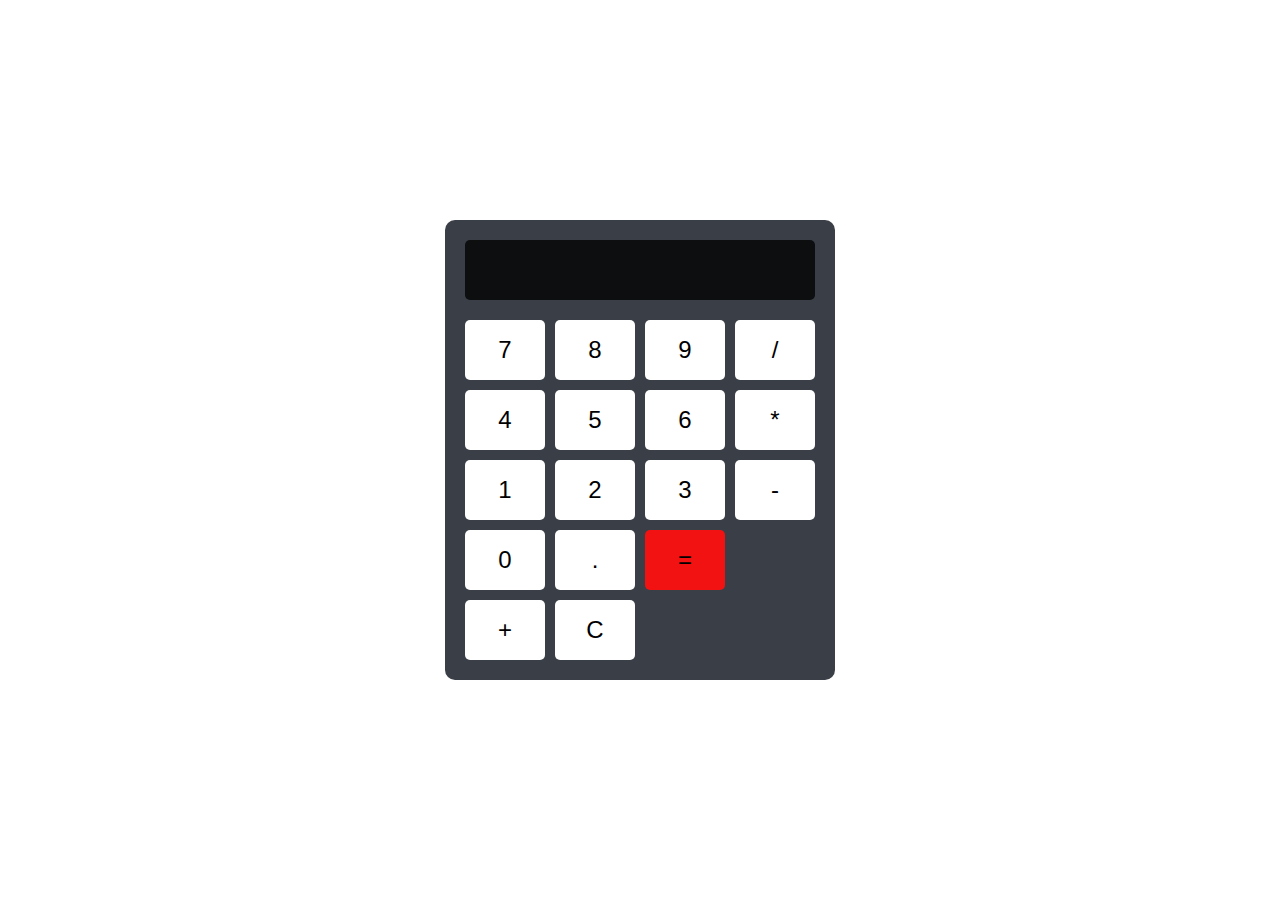
<file: calculator p/index.html>
<!DOCTYPE html>
<html lang="en">
<head>
    <meta charset="UTF-8">
    <meta name="viewport" content="width=device-width, initial-scale=1.0">
    <title>Calculator</title>
    <link rel="stylesheet" href="./cal02.css">
</head>
<body>
    <div class="container">
        <div class="calculator">
            <input type="text" id="display" readonly>
            <button onclick="appendNumber('7')">7</button>
            <button onclick="appendNumber('8')">8</button>
            <button onclick="appendNumber('9')">9</button>
            <button onclick="chooseOperation('/')">/</button>
            <button onclick="appendNumber('4')">4</button>
            <button onclick="appendNumber('5')">5</button>
            <button onclick="appendNumber('6')">6</button>
            <button onclick="chooseOperation('*')">*</button>
            <button onclick="appendNumber('1')">1</button>
            <button onclick="appendNumber('2')">2</button>
            <button onclick="appendNumber('3')">3</button>
            <button onclick="chooseOperation('-')">-</button>
            <button onclick="appendNumber('0')">0</button>
            <button onclick="appendNumber('.')">.</button>
            <button class="button-equal" onclick="compute()">=</button>
            <button onclick="chooseOperation('+')">+</button>
            <button onclick="clearDisplay()">C</button>
        </div>
    </div>
    <script src="./cal03.js"></script>
</body>
</html>
</file>
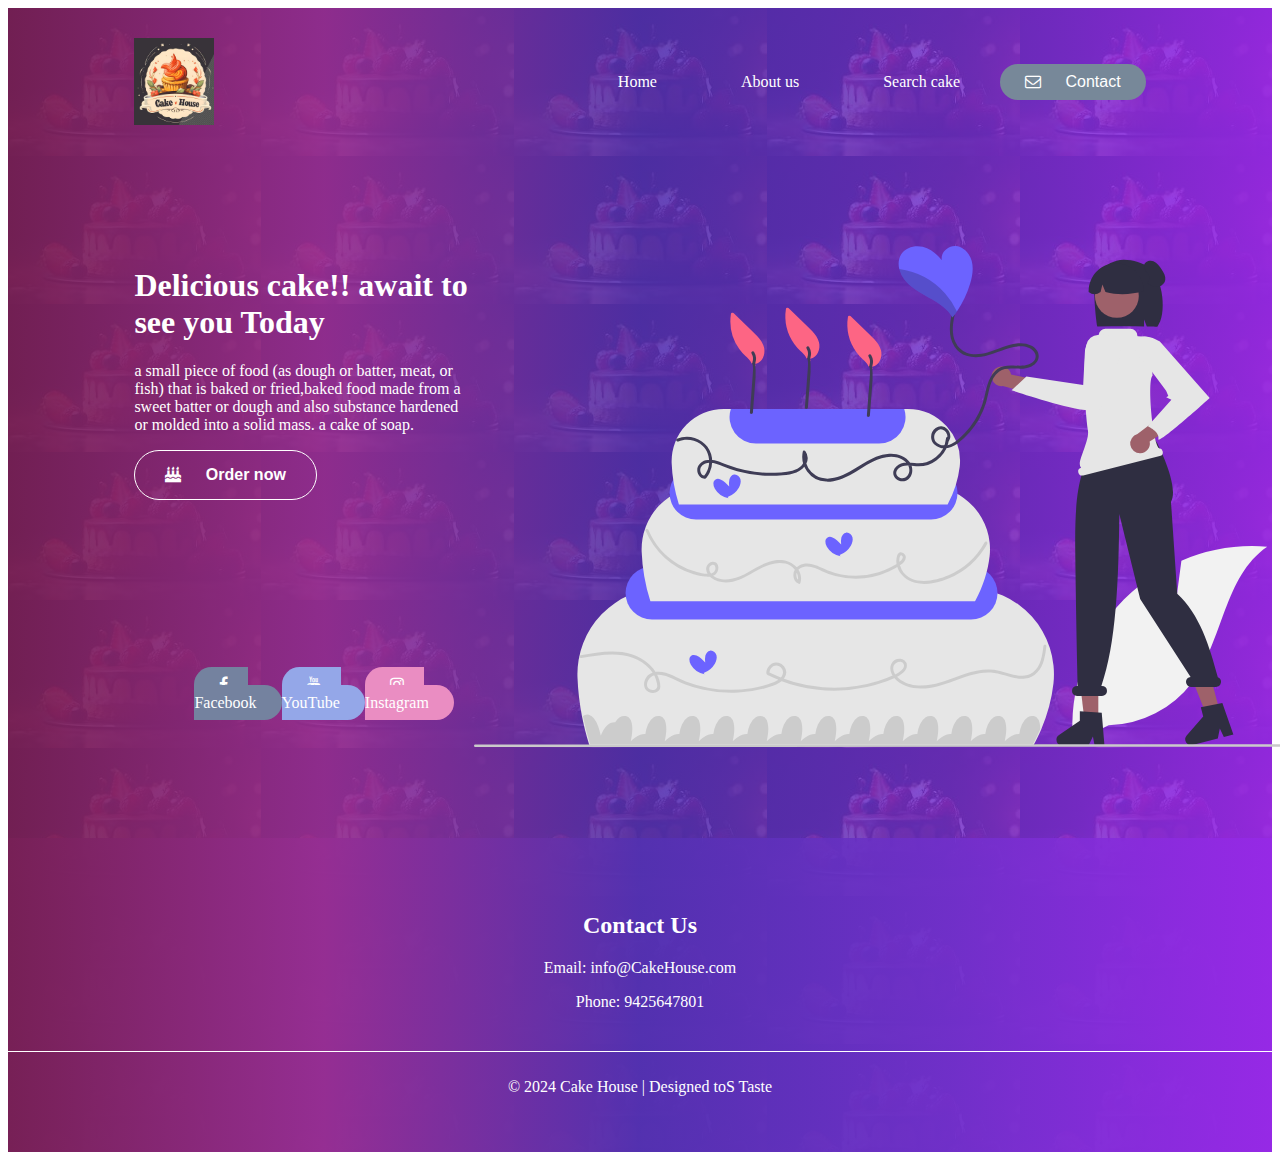
<file: landing p/index.html>
<!DOCTYPE html>
<html lang="en">
<head>
    <meta charset="UTF-8">
    <meta name="viewport" content="width=device-width, initial-scale=1.0">
    <title>Cake House</title>
    <link rel="shortcut icon" href="./assets/img/logo1.jpg"
        type="image/x-icon">

    <!-- Google fonts-->
    <link href="https://fonts.googleapis.com/css?family=Montserrat:400,500,600,700%7COpen+Sans&display=swap" rel="stylesheet">

    <!-- Font Awesome -->
    <link rel="stylesheet" href="https://stackpath.bootstrapcdn.com/font-awesome/4.7.0/css/font-awesome.min.css">

    <!-- Custom styling -->
    <link rel="stylesheet" href="./assets/css/util.css">
    <link rel="stylesheet" href="./assets/css/animation.css">
    <link rel="stylesheet" href="./assets/css/style.css">
</head>
<body>
    <div class="wrapper">

        <header>
            <img src="./assets/img/logo1.jpg" class="logo" alt="Cake House" width="50">
            <nav>
                <ul>
                    <li><a href="/home">Home</a></li>
                    <li><a href="/about us">About us</a></li>
                    <li><a href="/search cake">Search cake</a></li>
                </ul>
            </nav>
            <button> <i class="fa fa-envelope-o"></i> Contact </button>
        </header>

        <main class="content">
           <!-- Left -->
            <div class="cake-info pulse">
                <h1>Delicious cake!! await to see you <span class="locale">Today</span></h1>
                <p> a small piece of food (as dough or batter, meat, or fish) that is baked or fried,baked food made from a sweet batter or dough and also substance hardened or molded into a solid mass. a cake of soap.</p>

                <button class="btn btn-outline"><i class="fa fa-birthday-cake"></i> Order now</button>
                <div class="social-links">
                    <ul>
                        <li><a href="https://www.facebook.com/" target="_blank"
                                class="btn-social bg-facebook">
                                <i class="fa fa-facebook"></i> Facebook
                            </a></li>
                        <li><a href="https://www.youtube.com/" target="_blank"
                                class="btn-social bg-youtube">
                                <i class="fa fa-youtube"></i> YouTube
                            </a></li>
                        <li><a href="https://www.instagram.com/" target="_blank"
                                class="btn-social bg-instagram">
                                <i class="fa fa-instagram"></i> Instagram
                            </a></li>
                    </ul>
                </div>
            </div>

            <!-- Right -->
            <img src="./assets/img/undraw_birthday_cake_re_bsw5.svg" alt="Learn now Cyberdude">
        </main>

        <!-- Footer Section -->
        <footer>
            <div class="footer-content">
                <div class="footer-section contact">
                    <h3>Contact Us</h3>
                    <p>Email: info@CakeHouse.com</p>
                    <p>Phone: 9425647801</p>
                </div>
            </div>
            <div class="footer-bottom">
                <p>&copy; 2024 Cake House | Designed toS Taste</p>
            </div>
        </footer>
    </div>

    <!-- Optional JavaScript for Bootstrap -->
    <!-- jQuery first, then Popper.js, then Bootstrap JS -->
    <script src="https://code.jquery.com/jquery-3.5.1.slim.min.js"></script>
    <script src="https://cdn.jsdelivr.net/npm/@popperjs/core@2.5.4/dist/umd/popper.min.js"></script>
    <script src="https://stackpath.bootstrapcdn.com/bootstrap/4.5.0/js/bootstrap.min.js"></script>
</body>
</html>
</file>
<file: calculator p/cal02.css>
* {
    margin: 0;
    padding: 0;
    box-sizing: border-box;
    font-family: 'Arial', sans-serif;
}

body {
    background-color: #ffffff;
    box-shadow: #edeffe;
    display: flex;
    justify-content: center;
    align-items: center;
    height: 100vh;
    color: rgb(147, 107, 107);
}

.container {
    display: flex;
    justify-content: center;
    align-items: center;
}

.calculator {
    background-color: #3a3f47;
    padding: 20px;
    border-radius: 10px;
    box-shadow: 0 10px 20px rgba(255, 255, 255, 0.2);
    display: grid;
    grid-template-columns: repeat(4, 80px);
    gap: 10px;
}

input {
    grid-column: span 4;
    height: 60px;
    background-color: #0d0e0f;
    border: none;
    border-radius: 5px;
    color: rgb(255, 255, 255);
    font-size: 2rem;
    text-align: right;
    padding: 10px;
    margin-bottom: 10px;
}

button {
    height: 60px;
    width: 80px;
    background-color: #ffffff;
    box-shadow: #a2a5a9;
    border: none;
    border-radius: 5px;
    font-size: 24px;
    color: #000000;
    cursor: pointer;
    transition: background-color 0.3s;
}

button:hover {
    background-color: #ffffff;
    box-shadow: #000000;
}

button:active {
    background-color: #3a3f47;
    box-shadow: inset 0 0 5px rgba(0, 0, 0, 0.5);
}

.button-equal {
    grid-column: span 2;
    background-color: #f31212;
}

.button-equal:hover {
    background-color: #e62222;
}

.button-equal:active {
    background-color: #d30000;
}
</file>
<file: landing p/assets/css/util.css>
i.fa {
    margin-right: 20px;
}
</file>
<file: landing p/assets/css/animation.css>
@keyframes colorChange {
    0% {
        color: #e25e3b;
    }
    50% {
        color: yellow;
    }
    25% {
        color: #ffa07a;
    }
    25% {
        color: #4caf50;
    }
    25% {
        color: #800080;
    }
    25% {
        color: #800000;
    }
    25% {
        color: #66cdaa;
    }
    25% {
        color: #00bfff;
    }
}

.locale {
    animation: colorChange 4s infinite;
}
</file>
<file: landing p/assets/css/style.css>
* Existing styles */
* {
    box-sizing: border-box;
    margin: 0;
    padding: 0;
    font-family: "Montserrat", sans-serif;
}

header {
    display: flex;
    justify-content: flex-end;
    align-items: center;
    padding: 30px 10%;
    background-color: transparent;
}

.logo {
    cursor: pointer;
    margin-right: auto;
    width: 80px;
}

li, a, button {
    font-weight: 500;
    font-size: 16px;
    text-decoration: none;
    color: #FFF;
}

nav ul li {
    display: inline-block;
    padding: 0px 40px;
}

nav ul li a {
    transition: all 0.3s ease 0s;
}

nav ul li a:hover {
    color: #000;
    transition: all 0.3s ease 0s;
}

header > button {
    padding: 9px 25px;
    background-color: lightslategray;
    border: none;
    border-radius: 50px;
    cursor: pointer;
    outline: none;
    transition: all 0.3s ease 0s;
}

header > button:hover {
    background-color: rgba(0, 136, 169, 0.8);
}

.wrapper {
    background: url('../img/bc.jpg');

    width: 100%;
    display: block;
    position: relative;
    z-index: 1;
}

.wrapper:before {
    position: absolute;
    content: '';
    background-image: linear-gradient(to right, rgba(119, 32, 86, 0.95), rgba(149, 46, 147, 0.95), rgba(83, 49, 177, 0.90), rgba(114, 48, 205, 0.85), rgba(150, 41, 230, 0.95));
    width: 100%;
    height: 100%;
    top: 0;
    left: 0;
    z-index: -1;
}

/* Content CSS */
.content {
    display: flex;
    padding: 90px 10%;
    justify-content: space-between;
    color: #FFF;
}

.flight-info h1 {
    font-size: 40px;
}

.flight-info p {
    margin: 30px 0;
    font-weight: 400;
    line-height: 2;
}

.btn {
    display: inline-block;
    font-weight: 400;
    color: #212529;
    text-align: center;
    vertical-align: middle;
    -webkit-user-select: none;
    -moz-user-select: none;
    -ms-user-select: none;
    user-select: none;
    background-color: transparent;
    border: 1px solid transparent;
    padding: .375rem .75rem;
    font-size: 1rem;
    line-height: 1.5;
    border-radius: .25rem;
    transition: color .15s ease-in-out, background-color .15s ease-in-out, border-color .15s ease-in-out, box-shadow .15s ease-in-out;
}

.btn-outline {
    border-radius: 30px;
    color: #ffffff;
    border-color: #ffffff;
    padding: 12px 30px;
    font-weight: 700;
    cursor: pointer;
    outline: none;
}

.btn-outline:hover {
    background: #ffffff;
    color: #6730e3;
}

.social-links {
    padding: 20px;
    margin-top: 140px;
}

.social-links ul {
    list-style: none;
    display: flex;
    justify-content: space-between;
}

.btn-social {
    padding: 9px 25px;
    border-radius: 50px;
}

.bg-facebook {
    background-color: #74829f;
}

.bg-youtube {
    background-color: #94a7e8;
}

.bg-instagram {
    background-color: #ea8dc2;
}

/* Footer CSS */
footer {
    background-image: linear-gradient(to right, rgba(119, 32, 86, 0.95), rgba(149, 46, 147, 0.95), rgba(83, 49, 177, 0.90), rgba(114, 48, 205, 0.85), rgba(150, 41, 230, 0.95));
    color: #ffffff;
    padding: 40px 0;
    text-align: center;
}

.footer-content {
    display: flex;
    justify-content: center;
    align-items: center;
    padding-bottom: 20px;
}

.footer-section {
    flex: 1;
    padding: 10px;
}

.footer-section h3 {
    font-size: 24px;
    margin-bottom: 20px;
}

.footer-section p {
    font-size: 16px;
    margin-bottom: 10px;
}

.footer-bottom {
    border-top: 1px solid #ffffff;
    padding-top: 10px;
}
</file>
